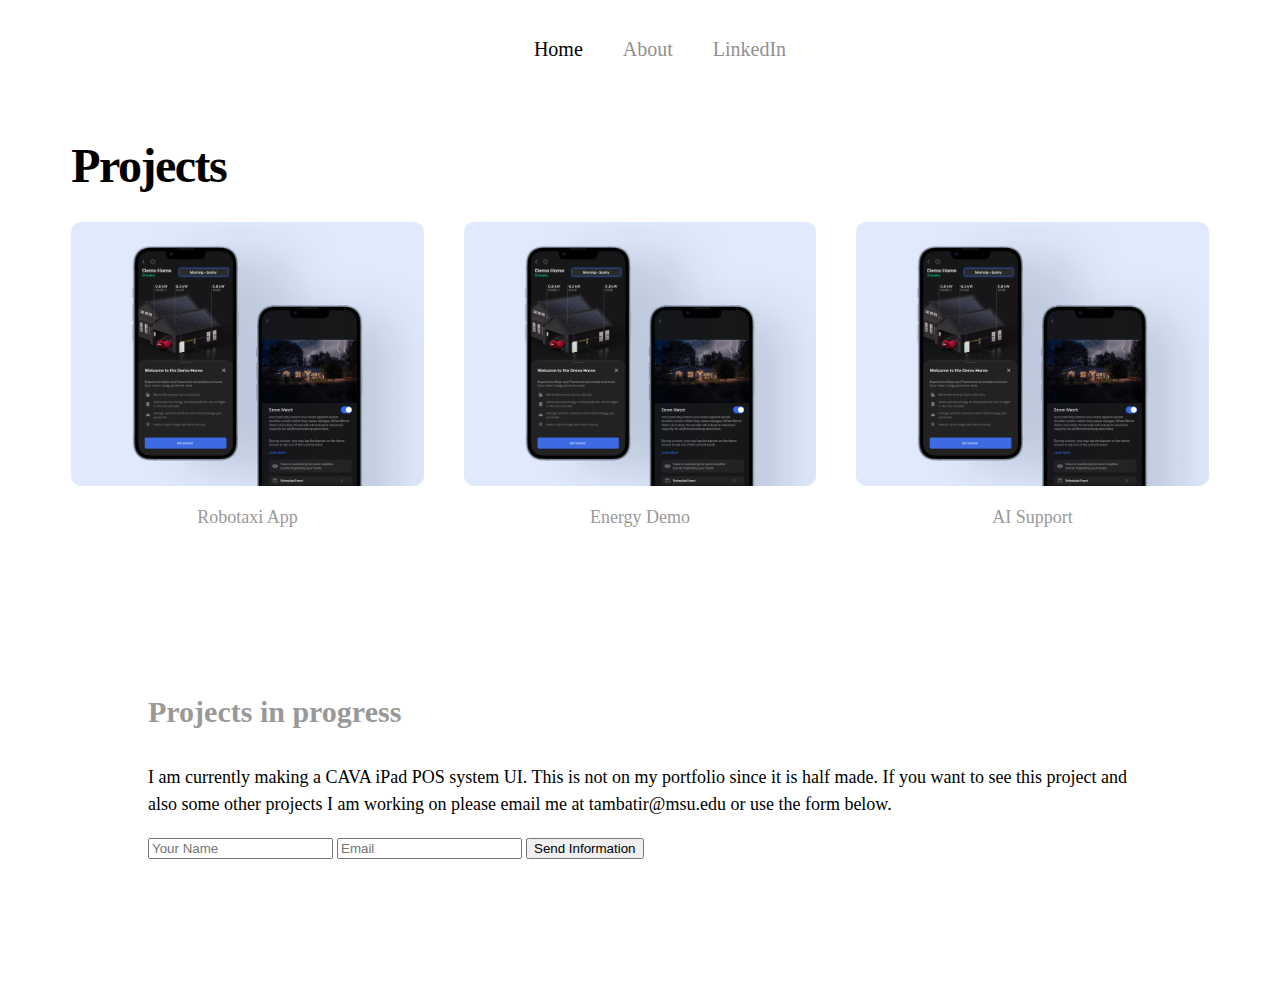
<file: index.html>
<!doctype html>
<html lang="en-US">
  <head>
    <meta charset="utf-8" />
    <meta name="viewport" content="width=device-width" />
    <link rel="stylesheet" href="style.css">
    <title>Home</title>
  </head>
  <body>   
    
    <header>
      <nav>
        <ul class="nav-links">
          <li><a href="index.html"style="color: black;">Home</a></li>
          <li><a href="about.html">About</a></li> 
          <li><a href="https://www.linkedin.com">LinkedIn</a></li>
        </ul>
      </nav>
    </header>


    <main class="projects-page">
      <h1>Projects</h1>
      <div class="projects-container">
        
        <div class="project-card">
          <img src="teslaenergy.png" alt="Robotaxi App">
          <p>Robotaxi App</p>
        </div>

        <div class="project-card">
          <img src="teslaenergy.png" alt="Energy Demo">
          <p>Energy Demo</p>
        </div>

        <div class="project-card">
          <img src="teslaenergy.png" alt="AI Support">
          <p>AI Support</p>
        </div>

      </div>
    </main>

    <div class="Bottom">
      <h2>Projects in progress</h2>
      <p>I am currently making a CAVA iPad POS system UI. This is not on my portfolio since it is half made. If you want to see this project and also some other projects I am working on please email me at tambatir@msu.edu or use the form below.</p>
    <!-- contact form -->
     <!-- this code is from my blog for this class, I changed some of it around some.-->
      <!-- https://github.com/IR4JT/mi349_blog/blob/main/style.css -->
      
      <section id="preview">
        <form name="Contact" netlify>
          <div class="grid">
            <input
              type="text"
              name="firstname"
              placeholder="Your Name"
              aria-label="Your Name"
              required
            >
            <input
              type="email"
              name="email"
              placeholder="Email"
              aria-label="Email"
              autocomplete="email"
              required
            >
            <button type="submit">Send Information</button>
            </div>
        </form>
      </section>
    </div>
  </body>
</html>
</file>
<file: style.css>
body {
  background-color: #ffffff;
  color: #000000;
  font-family: "SF Pro Display";
  line-height: 1.5;
}

header {padding: 10px;}

/* header {
  color: #f3f3f3;
  display: flex;
  justify-content: center;
  padding: 10px;
} */

.nav-links {
  display: flex;
  gap: 40px;
  justify-content: center;
  list-style: none;}

.nav-links a {
  text-decoration: none;
  color: #909090;
  font-size: 20px;
}


.aboutpage {margin: 40px 150px;}

.nav-links a:hover {color: #000000;}

h1 {
  font-size: 48px;
  font-weight: 700;
  color: #000000;
  margin-bottom: 20px;
  letter-spacing: -1.5px;
}

h2 {
  font-size: 30px;
  font-weight: 600;
  color: #999;
  margin-bottom: 30px;
}

.Bottom{margin: 140px; }

p {font-size: 18px; color: #000000;}

.aboutpage {
  display: flex;
  justify-content: space-between;
  max-width: 100%;
  margin: 80px 20px 80px 40px;
}

.aboutstuff {
  max-width: 500px;
}

.maxpicabout {
  width: 400px;
  max-width: 400px;
  height: auto;
}

.projects-row {
  display: flex;
  gap: 40px;
  margin-bottom: 40px;
}




.project-card img {
  width: 402px;
  height: 302px;
  border-radius: 10px;
  margin-bottom: 12px;
}

.project-card p {
  font-size: 18px;
  color: #999;
}

main.projects-page {
  max-width: 1200px; /* https://getbootstrap.com/docs/5.0/layout/breakpoints/ */
  width: 90%; 
  margin: 40px auto 80px; 
}


/* https://www.youtube.com/watch?v=b3xhm_2esTM */
.projects-container {
  display: flex;
  justify-content: flex-start;
  flex-wrap: wrap;
  gap: 40px; }

/* youtube video for help on this was stuck for odd reason. was not centering */

.project-card {
  flex: 250px;
  text-align: center;
}

.Bottom{
  text-align: left;
}


.project-card img {
  width: 100%; 
  height: auto; 
  border-radius: 10px;
  display: block;
  transition: transform 1s ease;
}
/* https://www.youtube.com/watch?v=VEHk5B78ACM help for the hover and Google Search */
.project-card:hover img {transform: translateY(-10px);box-shadow: 0 10px 10px #909090;}


/* 1600px is macbook pro screensize unless I am confusing this I had it at 1400 but it did not work on full screen. */
/* @media screen and (max-width: 1600px) {
    main {
    margin: 40px 40px;
  }

  .aboutpage {margin: 40px 150px;}

  main.projects-page {
    margin: 40px 80px;
    padding: 0px;
  }

  .projects-row {
    justify-content: flex-start;
    gap: 55px;
  }
}

@media screen and (max-width: 1410px) { */


/* https://getbootstrap.com/docs/5.0/layout/breakpoints/ */
/* I used the website above for breakpoints  */
/* 576px */

/* @media screen and (max-width: 900px) {

  h1 {
  color: #200000;
  }

  .aboutpage {
  display: flex;
  justify-content: space-between;
  max-width: 100%;
  margin: 80px 20px 80px 40px;
  }

  .maxpicabout {
    width: 400px;
    max-width: 400px;
  }

  .projects-row {
    flex-direction: column;
    align-items: center;
  }

} */


/* @media screen and (max-width: 600px) {
  .projects-container {gap: 30px;}
  .project-card {flex: 0 1 100%;}
} */

/* 768px is like the medium so I use this as the phone screen */

/* I spent 30 mins not understanding that you cannot do and() it needs space. Brain did not Brain*/

 @media screen and (max-width: 768px) {.projects-container {flex-direction: column; 
  align-items: center;}}

/* needed to understand more used https://www.youtube.com/watch?v=GteJWhCikCk,https://www.youtube.com/watch?v=sanswTlz4ZY, */


/* project 1 CSS */

.long {
  width: 100%;
  height: auto;
  display: block; 
}

.Half {
  text-align: center;
  padding: 60px 20px;
}

.Half h2 {
  font-size: 28px;
  font-weight: 600;
  margin-bottom: 20px;
  color: #000;
}

.Half p {
  max-width: 700px;
  margin: 0 auto 60px auto; 
  font-size: 18px;
  line-height: 1.6;
}

.Banner {
  display: flex;
  flex-direction: column;
  align-items: center;
  gap: 30px;
}

.UI {
  width: 100%;
  max-width: 700px; 
  height: auto;
  display: block;
}

/* vscode autofilled the stuff after padding like inside the .robotaxiapppng */
.robotaxiapppng {padding-top: 20px;
 width: 100%;
 height: auto;
 display: block; }

 .cavavideo {padding-top: 20px;}

 .attra p {color: #909090; font-size: 20px; text-align: center;}

@media screen and (max-width: 768px) {
  .maxpicabout {
    display: none;
  }
}
</file>
